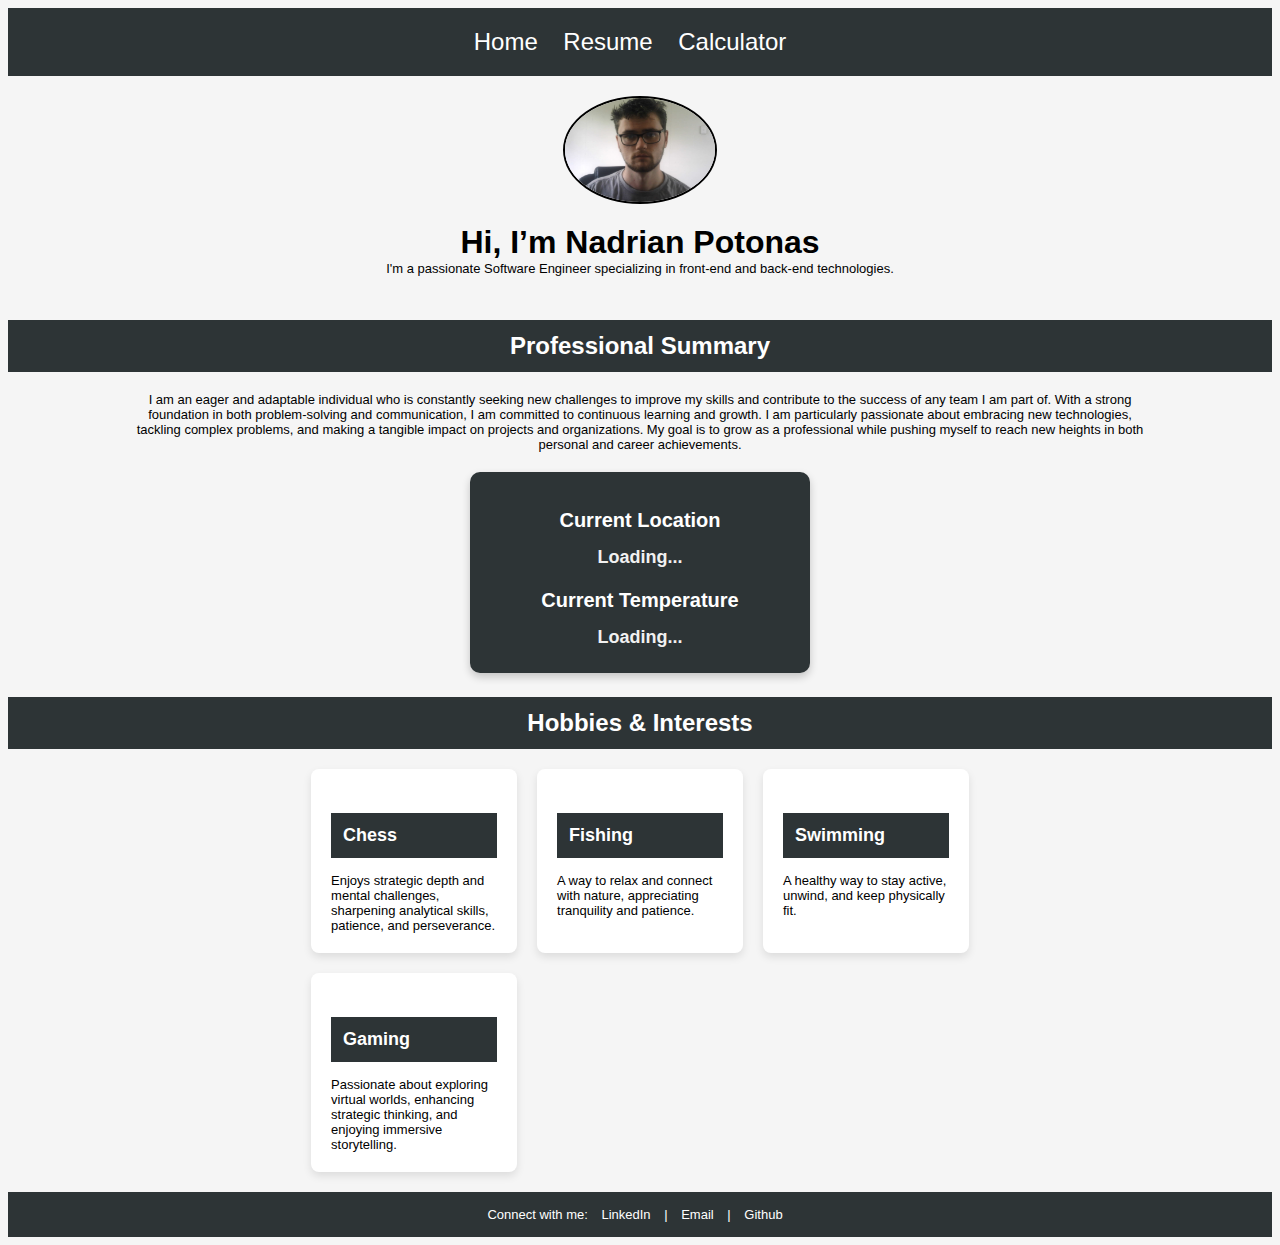
<file: index.html>
<!DOCTYPE html>
<html lang="en">
<head>
    <meta charset="UTF-8">
    <meta name="viewport" content="width=device-width, initial-scale=1.0">
    <title>Home - Nadrian Potonas</title>
    <link rel="stylesheet" href="style.css">
</head>
<body>
     <!-- Header -->
     <header>
        <nav>
            <ul>
                <li><a href="index.html">Home</a></li>
                <li><a href="resume.html">Resume</a></li>
                <li><a href="https://nadrianpotonas.github.io/scientific-calculator/">Calculator</a></li>
            </ul>
        </nav>
    </header>

    <!-- Hero Section -->
    <section class="hero">
        <img src="Profile_2.jpg" alt="Nadrian Potonas" class="profile-pic">
        <h1>Hi, I’m Nadrian Potonas</h1>
        <p>I'm a passionate Software Engineer specializing in front-end and back-end technologies.</p>
        
    </section>

    <!-- Professional Summary -->
     <section class="summary">
        <h3>Professional Summary</h3>
        <p class="summary-p" >I am an eager and adaptable individual who is constantly seeking new challenges to improve my skills and contribute to the success of any team I am part of. With a strong foundation in both problem-solving and communication, I am committed to continuous learning and growth. I am particularly passionate about embracing new technologies, tackling complex problems, and making a tangible impact on projects and organizations. My goal is to grow as a professional while pushing myself to reach new heights in both personal and career achievements.</p>
        <div class="weather-container">
            <h2>Current Location</h2>
            <p id="location">Loading...</p>
            <h2>Current Temperature</h2>
            <p id="temperature">Loading...</p>
        </div>
    </section>


    <!-- Hobbies Section -->
    <section class="hobbies">
        <h3>Hobbies & Interests</h3>
        <div class="hobbies-grid">
            <div class="hobby-item">
                <h4>Chess</h4>
                <p>Enjoys strategic depth and mental challenges, sharpening analytical skills, patience, and perseverance.</p>
            </div>
            <div class="hobby-item">
                <h4>Fishing</h4>
                <p>A way to relax and connect with nature, appreciating tranquility and patience.</p>
            </div>
            <div class="hobby-item">
                <h4>Swimming</h4>
                <p>A healthy way to stay active, unwind, and keep physically fit.</p>
            </div>
            <div class="hobby-item">
                <h4>Gaming</h4>
                <p>Passionate about exploring virtual worlds, enhancing strategic thinking, and enjoying immersive storytelling.</p>
            </div>
        </div>
    </section>

    <!-- Footer -->
    <footer>
        <p>Connect with me: <a href="https://www.linkedin.com/in/nadrian-potonas-9061b6321/">LinkedIn</a> | <a href="mailto:np.softwareengineer@gmail.com">Email</a> | <a href="https://github.com/NadrianPotonas">Github</a></p>
    </footer>

    <script src="WeatherCast-api.js"></script>
</body>
</html>
</file>
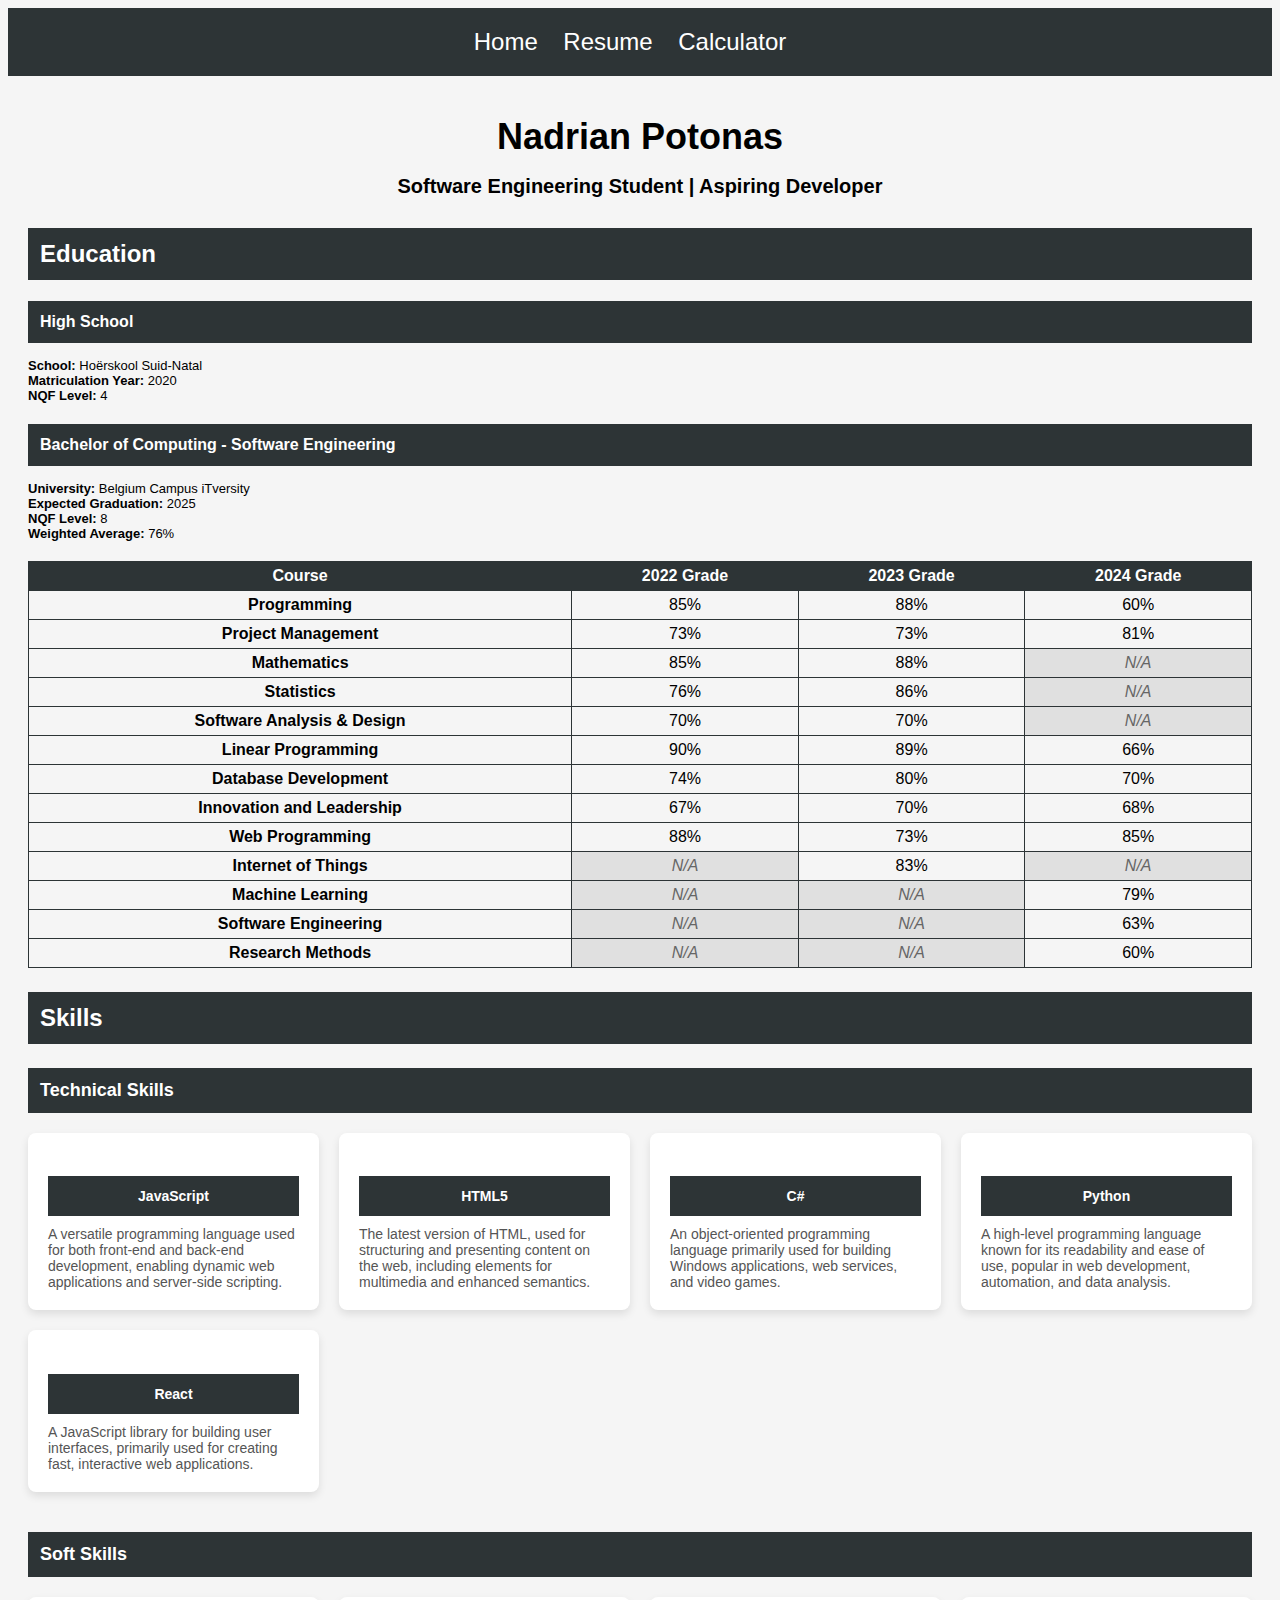
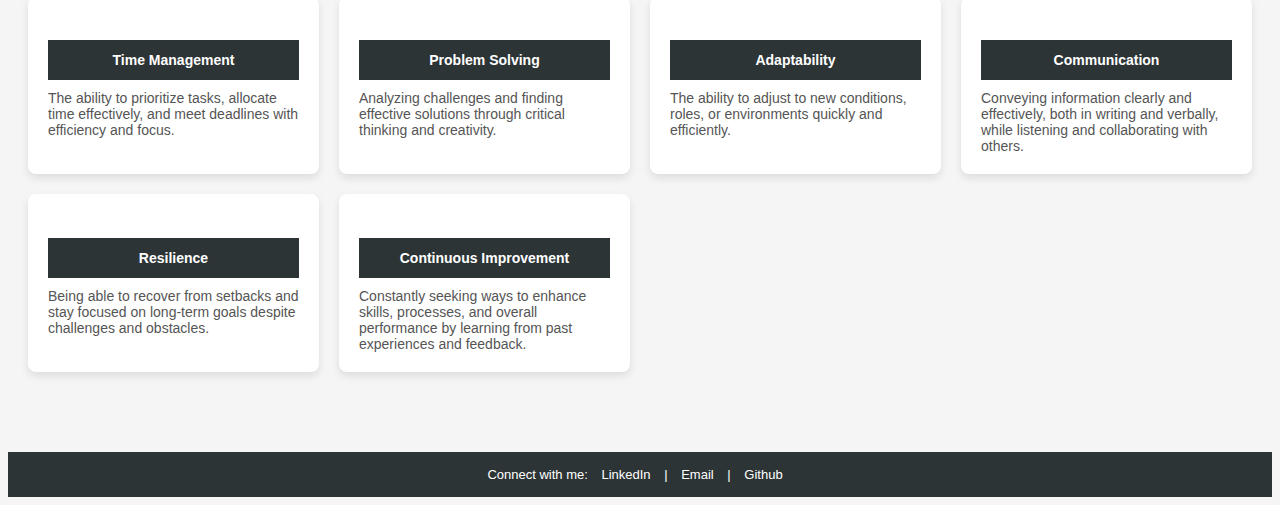
<file: resume.html>
<!DOCTYPE html>
<html lang="en">
<head>
    <meta charset="UTF-8">
    <meta name="viewport" content="width=device-width, initial-scale=1.0">
    <title>Nadrian Potonas - Resume</title>
    <link rel="stylesheet" href="style.css">
</head>
<body>
    <!-- Header -->
    <header>
        <nav>
            <ul>
                <li><a href="index.html">Home</a></li>
                <li><a href="resume.html">Resume</a></li>
                <li><a href="https://nadrianpotonas.github.io/scientific-calculator/">Calculator</a></li>
            </ul>
        </nav>
    </header>

    <!-- Resume Section -->
    <section class="resume container">
        <div class="resume-header">
            <h1>Nadrian Potonas</h1>
            <h2>Software Engineering Student | Aspiring Developer</h2>
        </div>

        <!-- Education Section -->
        <section class="education">
            <h3>Education</h3>
            <div class="education-item">
                <h4>High School</h4>
                <p><strong>School:</strong> Hoërskool Suid-Natal</p>
                <p><strong>Matriculation Year:</strong> 2020</p>
                <p><strong>NQF Level:</strong>  4</p>
                <h4>Bachelor of Computing - Software Engineering</h4>
                <p><strong>University:</strong> Belgium Campus iTversity</p>
                <p><strong>Expected Graduation:</strong> 2025</p>
                <p><strong>NQF Level:</strong> 8</p>
                <p><strong>Weighted Average:</strong> 76%</p>
        
                <table class="courses-table">
                    <thead>
                        <tr>
                            <th>Course</th>
                            <th>2022 Grade</th>
                            <th>2023 Grade</th>
                            <th>2024 Grade</th>
                        </tr>
                    </thead>
                    <tbody>
                        <tr>
                            <td><strong>Programming</strong></td>
                            <td>85%</td>
                            <td>88%</td>
                            <td>60%</td>
                        </tr>
                        <tr>
                            <td><strong>Project Management</strong></td>
                            <td>73%</td>
                            <td>73%</td>
                            <td>81%</td>
                        </tr>
                        <tr>
                            <td><strong>Mathematics</strong></td>
                            <td>85%</td>
                            <td>88%</td>
                            <td></td>
                        </tr>
                        <tr>
                            <td><strong>Statistics</strong></td>
                            <td>76%</td>
                            <td>86%</td>
                            <td></td>
                        </tr>
                        <tr>
                            <td><strong>Software Analysis & Design</strong></td>
                            <td>70%</td>
                            <td>70%</td>
                            <td></td>
                        </tr>
                        <tr>
                            <td><strong>Linear Programming</strong></td>
                            <td>90%</td>
                            <td>89%</td>
                            <td>66%</td>
                        </tr>
                        <tr>
                            <td><strong>Database Development</strong></td>
                            <td>74%</td>
                            <td>80%</td>
                            <td>70%</td>
                        </tr>
                        <tr>
                            <td><strong>Innovation and Leadership</strong></td>
                            <td>67%</td>
                            <td>70%</td>
                            <td>68%</td>
                        </tr>
                        <tr>
                            <td><strong>Web Programming</strong></td>
                            <td>88%</td>
                            <td>73%</td>
                            <td>85%</td>
                        </tr>
                        <tr>
                            <td><strong>Internet of Things</strong></td>
                            <td></td>
                            <td>83%</td>
                            <td></td>
                        </tr>
                        <tr>
                            <td><strong>Machine Learning</strong></td>
                            <td></td>
                            <td></td>
                            <td>79%</td>
                        </tr>
                        <tr>
                            <td><strong>Software Engineering</strong></td>
                            <td></td>
                            <td></td>
                            <td>63%</td>
                        </tr>
                        <tr>
                            <td><strong>Research Methods</strong></td>
                            <td></td>
                            <td></td>
                            <td>60%</td>
                        </tr>
                    </tbody>
                </table>
            </div>
        </section>

        <!-- Skills Section -->
        <section class="skills">
            <h3>Skills</h3>

            <!-- Technical Skills Section -->
            <div class="skills-section">
                <h4>Technical Skills</h4>
                <div class="skills-grid">
                    <div class="skills-box">
                        <h5>JavaScript</h5>
                        <p>A versatile programming language used for both front-end and back-end development, enabling dynamic web applications and server-side scripting.</p>
                    </div>
                    <div class="skills-box">
                        <h5>HTML5</h5>
                        <p>The latest version of HTML, used for structuring and presenting content on the web, including elements for multimedia and enhanced semantics.</p>
                    </div>
                    <div class="skills-box">
                        <h5>C#</h5>
                        <p>An object-oriented programming language primarily used for building Windows applications, web services, and video games.</p>
                    </div>
                    <div class="skills-box">
                        <h5>Python</h5>
                        <p>A high-level programming language known for its readability and ease of use, popular in web development, automation, and data analysis.</p>
                    </div>
                    <div class="skills-box">
                        <h5>React</h5>
                        <p>A JavaScript library for building user interfaces, primarily used for creating fast, interactive web applications.</p>
                    </div>
                </div>
            </div>

            <!-- Soft Skills Section -->
            <div class="skills-section">
                <h4>Soft Skills</h4>
                <div class="skills-grid">
                    <div class="skills-box">
                        <h5>Time Management</h5>
                        <p>The ability to prioritize tasks, allocate time effectively, and meet deadlines with efficiency and focus.</p>
                    </div>
                    <div class="skills-box">
                        <h5>Problem Solving</h5>
                        <p>Analyzing challenges and finding effective solutions through critical thinking and creativity.</p>
                    </div>
                    <div class="skills-box">
                        <h5>Adaptability</h5>
                        <p>The ability to adjust to new conditions, roles, or environments quickly and efficiently.</p>
                    </div>
                    <div class="skills-box">
                        <h5>Communication</h5>
                        <p>Conveying information clearly and effectively, both in writing and verbally, while listening and collaborating with others.</p>
                    </div>
                    <div class="skills-box">
                        <h5>Resilience</h5>
                        <p>Being able to recover from setbacks and stay focused on long-term goals despite challenges and obstacles.</p>
                    </div>
                    <div class="skills-box">
                        <h5>Continuous Improvement</h5>
                        <p>Constantly seeking ways to enhance skills, processes, and overall performance by learning from past experiences and feedback.</p>
                    </div>
                </div>
            </div>
        </section>
    </section>

    <!-- Footer -->
    <footer>
        <p>Connect with me: <a href="https://www.linkedin.com/in/nadrian-potonas-9061b6321/">LinkedIn</a> | <a href="mailto:np.softwareengineer@gmail.com">Email</a> | <a href="https://github.com/NadrianPotonas">Github</a></p>
    </footer>
</body>
</html>
</file>
<file: style.css>
/* General Body and Typography Styles */
body {
    font-family: 'Lato', sans-serif;
    background-color: #f5f5f5;
    padding: 0;
    color: black;
}

/* Header and Navigation Styles */
header {
    background-color: #2d3436;
    color: black;
    padding: 20px;
    text-align: center;
}

header nav ul {
    font-size: 20px;
    list-style: none;
    padding: 0;
    margin: 0;
}

header nav ul li {
    display: inline;
    margin-right: 20px;
}

header nav ul li a {
    font-size: 24px;
    color: white;
    text-decoration: none;
}

/* Summary Section Styles */
.summary {
    text-align: center;  
    max-width: 100%;  
    margin: 0 auto;  
}

.summary-p {
    margin: 0 auto;  
    max-width: 80%;  
}

/* Resume Section Styles */
.resume {
    padding: 40px 20px;
}

.resume-header {
    text-align: center;
    margin-bottom: 30px;
}

.resume-header h1 {
    font-size: 36px;
    margin: 0;
    color: black;
}

.resume-header h2 {
    font-size: 20px;
    color: black;
}

/* Section Titles (h3, h4, h5) */
h3, h4, h5 {
    border: 2px solid #2d3436;
    background-color: #2d3436;
    color: #fff;
    padding: 10px;
}

h3 {
    font-size: 24px;
    margin-bottom: 20px;
}

h4, h5 {
    font-size: 16px;
    margin-bottom: 15px;
}

/* Lists */
ul {
    padding: 0;
    list-style: none;
}

ul li {
    font-size: 14px;
    margin: 8px 0;
}

p {
    font-size: 13px;
}

/* Grid Layouts for Skills and Hobbies */
.skills-grid, .hobbies-grid {
    display: grid;
    grid-template-columns: repeat(auto-fill, minmax(250px, 1fr));
    gap: 30px;
}

.skills-item, .hobby-item {
    background-color: #fff;
    padding: 20px;
    border-radius: 8px;
    box-shadow: 0 4px 8px rgba(0, 0, 0, 0.1);
}

.skills-item h4, .hobby-item h4 {
    font-size: 18px;
    color: #ffffff;
    margin-bottom: 15px;
}

/* Footer Styles */
footer {
    background-color: #2d3436;
    color: white;
    text-align: center;
    padding: 15px 0;
}

footer a {
    color: #fff;
    text-decoration: none;
    margin: 0 10px;
}

footer a:hover {
    text-decoration: underline;
}

/* Courses Table Styles */
.courses-table {
    width: 100%;
    border-collapse: collapse;
    margin-top: 20px;
}

.courses-table th, .courses-table td {
    padding-bottom: 5px;
    padding-top: 5px;
    text-align: center;
    border: 1px solid #2d3436;
}

.courses-table th {
    background-color: #2d3436;
    color: white;
}

.courses-table tr:nth-child(even) {
    background-color: #f5f5f5;
}

.courses-table tr:hover {
    background-color: #e1e1e1;
}

.courses-table td:empty {
    background-color: #e0e0e0; 
    color: #888;  
    text-align: center;
    font-style: italic;
}

.courses-table td:empty::before {
    content: "N/A";
    color: #666;  
}

/* Skills Section Styles */
.skills-section {
    margin-bottom: 40px;
}

.skills-section h4 {
    font-size: 18px;
    color: #ffffff;
    margin-bottom: 20px;
    border-bottom: 2px solid #2d3436;
    padding-bottom: 10px;
}

.skills-grid {
    display: grid;
    grid-template-columns: repeat(auto-fill, minmax(250px, 1fr));
    gap: 20px;
}

.skills-box {
    background-color: #fff;
    padding: 20px;
    border-radius: 8px;
    box-shadow: 0 4px 8px rgba(0, 0, 0, 0.1);
}

.skills-box h5 {
    text-align: center;
    font-size: 14px;
    color: #ffffff;
    margin-bottom: 10px;
}

.skills-box p {
    font-size: 14px;
    color: #555;
}


/* Hero Section Styles */
.hero {
    display: flex;
    flex-direction: column;  
    justify-content: center;  
    align-items: center;  
    text-align: center; 
    height: 20vh;  
    padding: 20px;  
}

/* Profile Picture Styles */
.profile-pic {
    width: 150px;  
    height: 150px;
    border: black solid 2px;
    border-radius: 50%;  
    object-fit: cover; 
    margin-bottom: 20px; 
}

h1, p {
    margin: 0;  
    padding: 0;
}

/* Hobbies Section Styles */
.hobbies h3 {
    text-align: center;  
}

.hobbies-grid {
    display: grid ;
    grid-template-columns: repeat(auto-fill, minmax(200px, 1fr)) ; 
    gap: 20px;
    margin: 0  auto; 
    place-self: center;
    margin-bottom: 20px;
}

.hobby-item {
    background-color: #fff;
    padding: 20px;
    border-radius: 8px;
    box-shadow: 0 4px 8px rgba(0, 0, 0, 0.1);
}

/* Location & Temperature Styles */
.weather-container {
    display: flex;
    justify-content: center;
    align-items: center;
    flex-direction: column;
    background-color: #2d3436; 
    color: white; 
    padding: 20px;
    border-radius: 10px;
    box-shadow: 0 4px 8px rgba(0, 0, 0, 0.2);
    max-width: 300px;
    margin: 20px auto;
    text-align: center;
}

.weather-container h2 {
    font-size: 20px;
    margin-bottom: 10px;
    color: #ffffff;
}

.weather-container p {
    font-size: 18px;
    font-weight: bold;
    margin: 5px 0;
    color: #f1f1f1;
}
</file>
